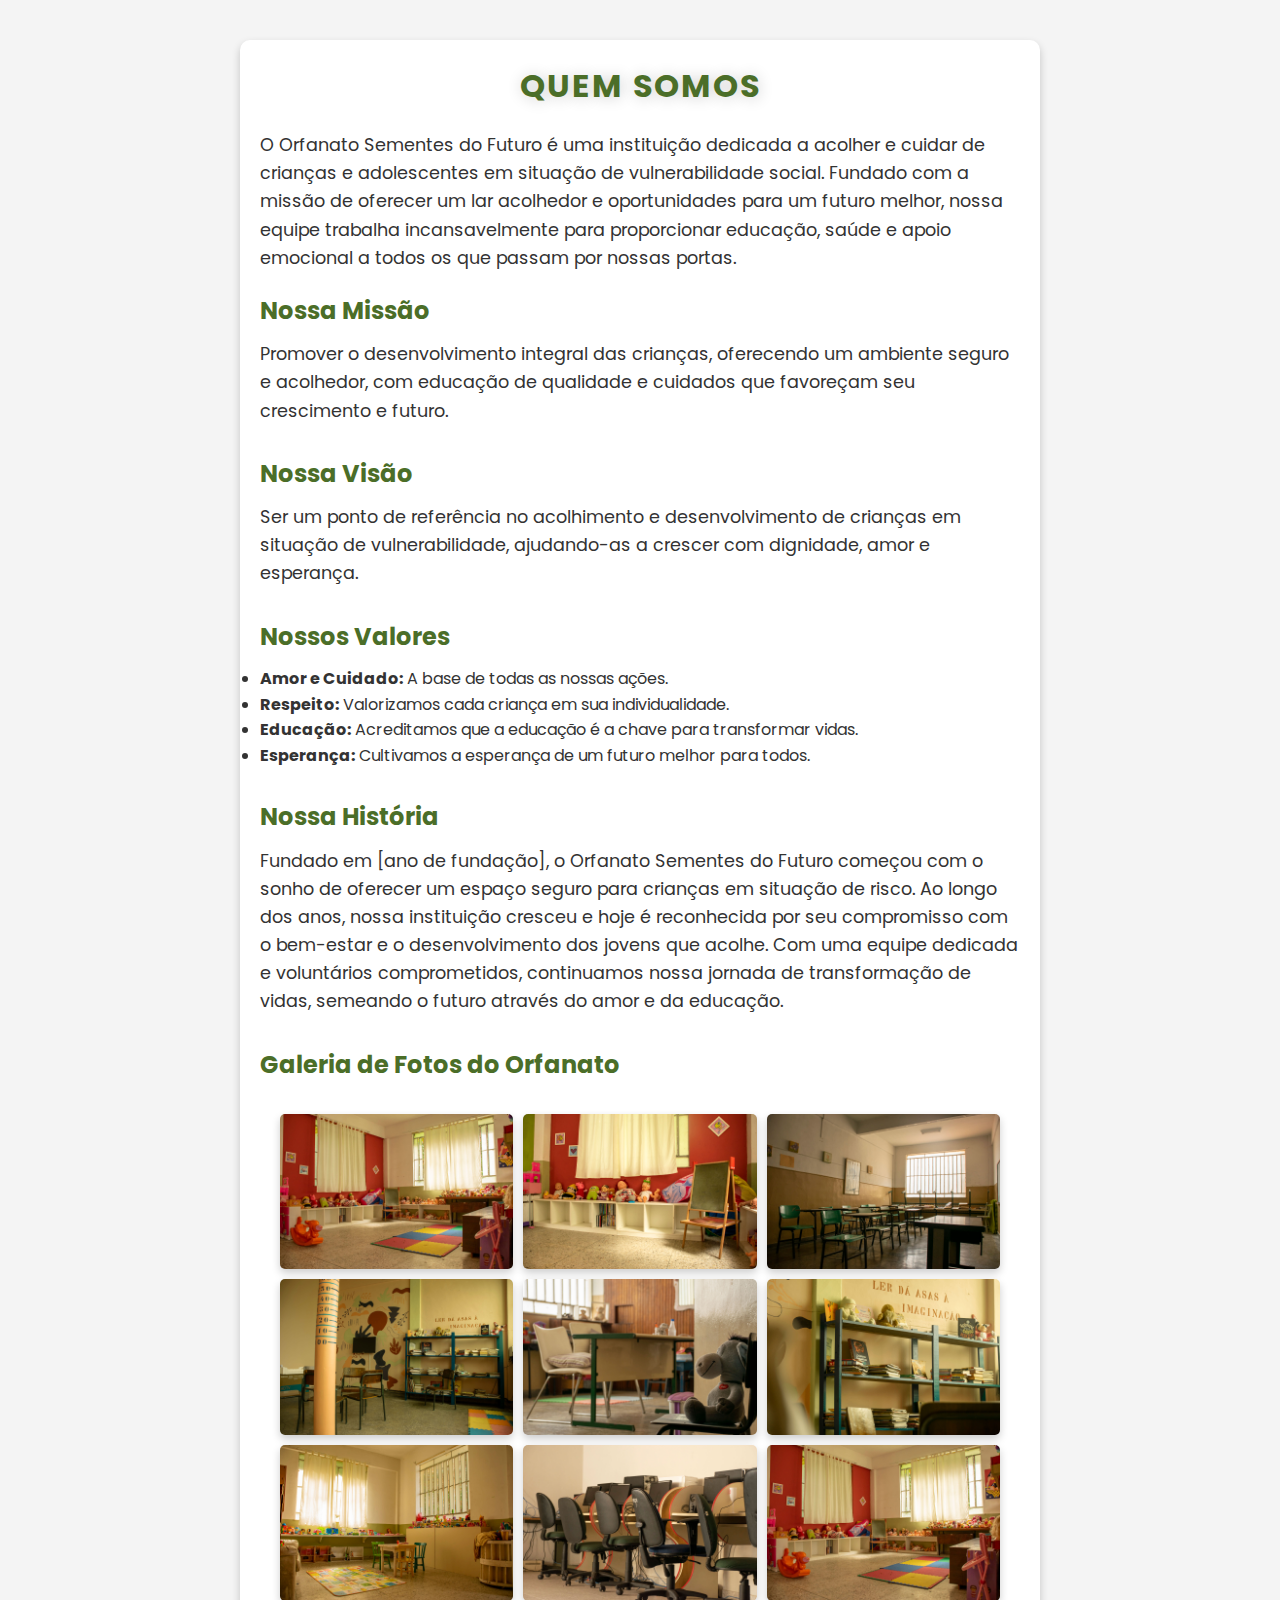
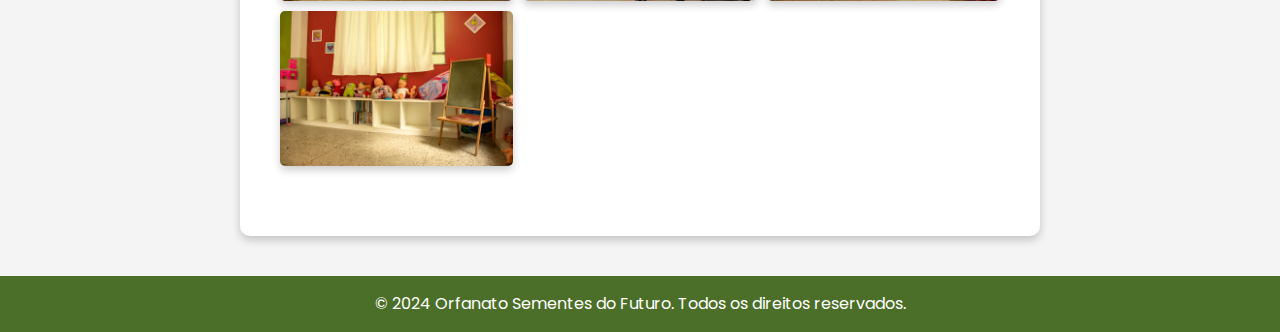
<file: somos.html>
<!DOCTYPE html>
<html lang="pt-br">
<head>
    <meta charset="UTF-8">
    <meta name="viewport" content="width=device-width, initial-scale=1.0">
    <title>Quem Somos - Orfanato Raizes</title>
    <link rel="stylesheet" href="styles.css">
    <link href="https://fonts.googleapis.com/css2?family=Poppins:wght@400;600&display=swap" rel="stylesheet">
    <style>
        body {
            font-family: 'Poppins', sans-serif;
            margin: 0;
            padding: 0;
            background-color: #f4f4f4;
            color: #333;
        }

        header {
            background-color: #4b6e28;
            color: white;
            padding: 20px;
            text-align: center;
        }

        header h1 {
            margin: 0;
        }

        .content {
            max-width: 800px;
            margin: 40px auto;
            padding: 20px;
            background-color: white;
            border-radius: 10px;
            box-shadow: 0 4px 8px rgba(0, 0, 0, 0.2);
        }

        .content h2 {
            color: #4b6e28;
            font-size: 2rem;
            margin-bottom: 20px;
        }

        .content p {
            font-size: 1.1rem;
            line-height: 1.6;
            margin-bottom: 20px;
        }

        .section {
            margin-bottom: 30px;
        }

        .section h3 {
            color: #4b6e28;
            font-size: 1.5rem;
            margin-bottom: 10px;
        }

        footer {
            background-color: #4b6e28;
            color: white;
            text-align: center;
            padding: 15px;
            position: relative;
            bottom: 0;
            width: 100%;
        }

        .gallery {
            display: grid;
            grid-template-columns: repeat(auto-fit, minmax(200px, 1fr));
            gap: 10px;
            max-width: 1200px;
            margin: 0 auto;
            padding: 20px;
        }

        .gallery img {
            width: 100%;
            height: auto;
            border-radius: 5px;
            box-shadow: 0 4px 8px rgba(0, 0, 0, 0.2);
        }
        
    </style>
</head>
<body>
  

    <div class="content">
        <h2>Quem Somos</h2>
        <p>O Orfanato Sementes do Futuro é uma instituição dedicada a acolher e cuidar de crianças e adolescentes em situação de vulnerabilidade social. Fundado com a missão de oferecer um lar acolhedor e oportunidades para um futuro melhor, nossa equipe trabalha incansavelmente para proporcionar educação, saúde e apoio emocional a todos os que passam por nossas portas.</p>

        <div class="section">
            <h3>Nossa Missão</h3>
            <p>Promover o desenvolvimento integral das crianças, oferecendo um ambiente seguro e acolhedor, com educação de qualidade e cuidados que favoreçam seu crescimento e futuro.</p>
        </div>

        <div class="section">
            <h3>Nossa Visão</h3>
            <p>Ser um ponto de referência no acolhimento e desenvolvimento de crianças em situação de vulnerabilidade, ajudando-as a crescer com dignidade, amor e esperança.</p>
        </div>

        <div class="section">
            <h3>Nossos Valores</h3>
            <ul>
                <li><strong>Amor e Cuidado:</strong> A base de todas as nossas ações.</li>
                <li><strong>Respeito:</strong> Valorizamos cada criança em sua individualidade.</li>
                <li><strong>Educação:</strong> Acreditamos que a educação é a chave para transformar vidas.</li>
                <li><strong>Esperança:</strong> Cultivamos a esperança de um futuro melhor para todos.</li>
            </ul>
        </div>

        <div class="section">
            <h3>Nossa História</h3>
            <p>Fundado em [ano de fundação], o Orfanato Sementes do Futuro começou com o sonho de oferecer um espaço seguro para crianças em situação de risco. Ao longo dos anos, nossa instituição cresceu e hoje é reconhecida por seu compromisso com o bem-estar e o desenvolvimento dos jovens que acolhe. Com uma equipe dedicada e voluntários comprometidos, continuamos nossa jornada de transformação de vidas, semeando o futuro através do amor e da educação.</p>
        </div>

        <div class="section">
            <h3>Galeria de Fotos do Orfanato</h3>
            <div class="gallery">
                <img src="imagem1.jpg" alt="Foto do orfanato">
                <img src="imagem2.jpg" alt="Foto do orfanato">
                <img src="imagem3.jpg" alt="Foto do orfanato">
                <img src="imagem4.jpg" alt="Foto do orfanato">
                <img src="imagem5.jpg" alt="Foto do orfanato">
                <img src="imagem6.jpg" alt="Foto do orfanato">
                <img src="imagem7.jpg" alt="Foto do orfanato">
                <img src="imagem8.jpg" alt="Foto do orfanato">
                <img src="imagem9.jpg" alt="Foto do orfanato">
                <img src="imagem10.jpg" alt="Foto do orfanato">
            </div>
        </div>
    </div>

    <footer>
        <p>&copy; 2024 Orfanato Sementes do Futuro. Todos os direitos reservados.</p>
    </footer>
</body>
</html>
</file>
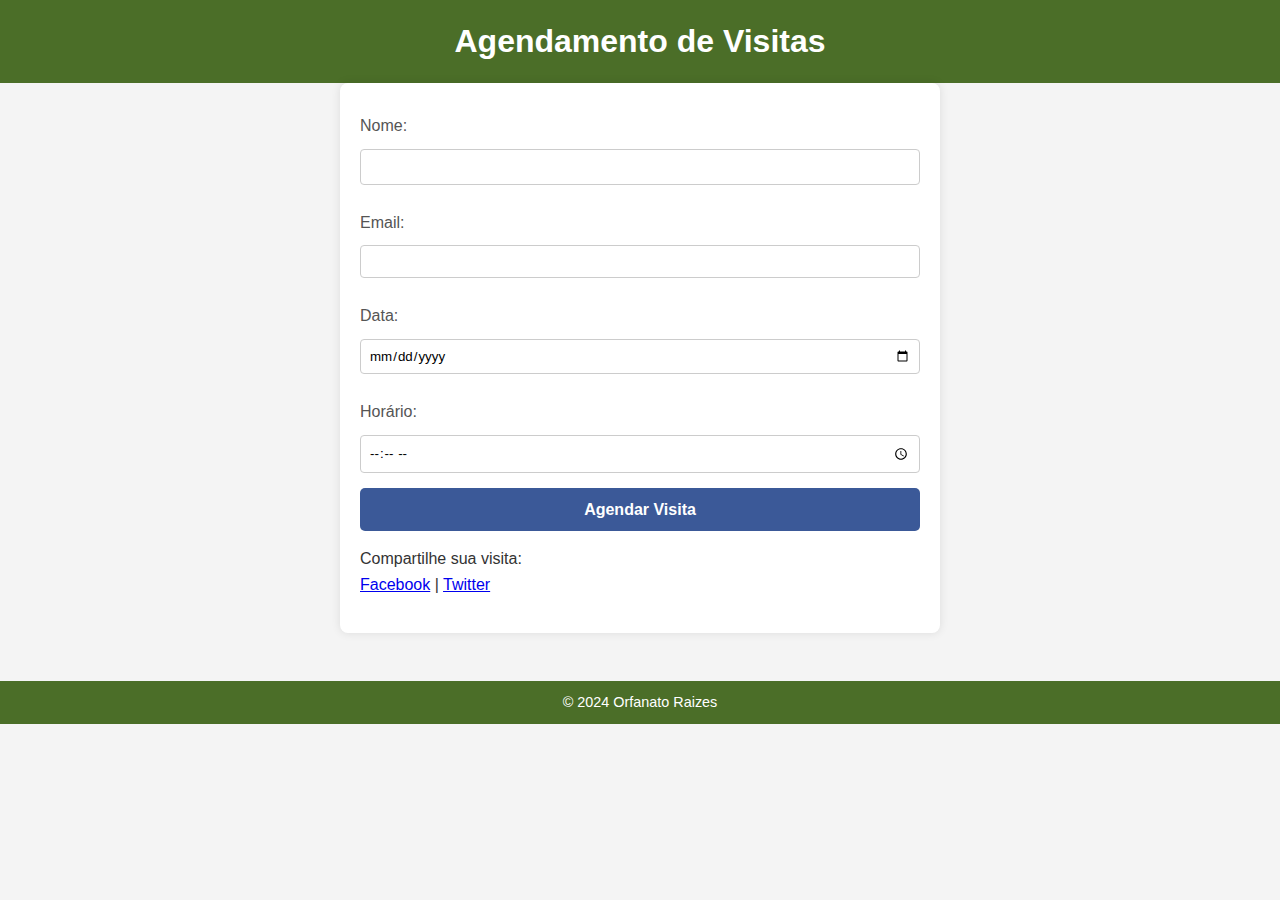
<file: visitas.html>
<!DOCTYPE html>
<html lang="pt-br">
<head>
    <meta charset="UTF-8">
    <meta name="viewport" content="width=device-width, initial-scale=1.0">
    <meta name="description" content="Agende uma visita ao Orfanato Sementes do Futuro e ajude crianças em necessidade.">
    <title>Orfanato - Agendamento de Visitas</title>
    <link rel="stylesheet" href="tiago.css">
    <style>
        body {
            font-family: Arial, sans-serif;
            background-color: #f4f4f4;
            color: #333;
            margin: 0;
            padding: 0;
        }
        header {
            background-color:#4B6E28;
            color: white;
            text-align: center;
            padding: 1em 0;
        }
        section {
            padding: 20px;
            max-width: 600px;
            margin: auto;
            background: white;
            border-radius: 8px;
            box-shadow: 0 0 10px rgba(0, 0, 0, 0.1);
        }
        label {
            display: block;
            margin: 10px 0 5px;
        }
        input[type="text"],
        input[type="date"],
        input[type="time"],
        input[type="email"] {
            width: 100%;
            padding: 8px;
            margin: 5px 0 15px;
            border: 1px solid #ccc;
            border-radius: 4px;
        }
        button {
            background-color: #4B6E28;
            color: white;
            padding: 10px;
            border: none;
            border-radius: 5px;
            cursor: pointer;
            font-size: 16px;
        }
        button:hover {
            background-color:#4B6E28;
        }
        .feedback {
            margin-top: 20px;
            color: #28a745;
            display: none;
        }
        .social-share {
            margin: 15px 0;
        }
        footer {
            text-align: center;
            padding: 10px;
            background-color: #4B6E28;
            color: white;
            position: relative;
            bottom: 0;
            width: 100%;
        }
    </style>
</head>
<body>

<header>
    <h1>Agendamento de Visitas</h1>
</header>

<section>
    <form id="agendamento-form">
        <label for="nome">Nome:</label>
        <input type="text" id="nome" required>

        <label for="email">Email:</label>
        <input type="email" id="email" required>

        <label for="data">Data:</label>
        <input type="date" id="data" required>

        <label for="horario">Horário:</label>
        <input type="time" id="horario" required>

        <button type="submit">Agendar Visita</button>
    </form>

    <div id="doacao-feedback" class="feedback"></div>

    <div class="social-share">
        <p>Compartilhe sua visita:</p>
        <a href="#" onclick="shareOnFacebook()">Facebook</a> |
        <a href="#" onclick="shareOnTwitter()">Twitter</a>
    </div>
</section>

<footer>
    <p>© 2024 Orfanato Raizes</p>
</footer>

<script>
    const form = document.getElementById('agendamento-form');
    const feedbackDiv = document.getElementById('doacao-feedback');

    form.addEventListener('submit', function(event) {
        event.preventDefault(); // Evita o envio do formulário padrão
        
        // Coletar dados do formulário
        const nome = document.getElementById('nome').value;
        const email = document.getElementById('email').value;
        const data = document.getElementById('data').value;
        const horario = document.getElementById('horario').value;

        // Criar mensagem para WhatsApp
        const mensagem = `Agendamento de Visita\nNome: ${nome}\nEmail: ${email}\nData: ${data}\nHorário: ${horario}`;
        const whatsappLink = `https://wa.me/5586974007368?text=${encodeURIComponent(mensagem)}`;

        // Redirecionar para o WhatsApp
        window.open(whatsappLink, '_blank');

        // Exibir feedback ao usuário
        feedbackDiv.textContent = `${nome}, sua visita foi agendada para ${data} às ${horario}!`;
        feedbackDiv.style.display = 'block';

        // Limpar o formulário
        form.reset();
    });

    function shareOnFacebook() {
        const mensagem = `Estou agendando uma visita ao Orfanato Sementes do Futuro!`;
        const facebookLink = `https://www.facebook.com/sharer/sharer.php?u=${encodeURIComponent(mensagem)}`;
        window.open(facebookLink, '_blank');
    }

    function shareOnTwitter() {
        const mensagem = `Estou agendando uma visita ao Orfanato Sementes do Futuro!`;
        const twitterLink = `https://twitter.com/intent/tweet?text=${encodeURIComponent(mensagem)}`;
        window.open(twitterLink, '_blank');
    }
</script>

</body>
</html>
</file>
<file: styles.css>
* {
    margin: 0;
    padding: 0;
    box-sizing: border-box;
  }
  
  body {
    font-family: Arial, sans-serif;
    line-height: 1.6;
    color: #333;
  }
  
  header {
    display: flex;
    justify-content: space-between;
    align-items: center;
    padding: 20px;
    background-color: #005a8c;
    color: white;
  }
  
  .logo {
    display: flex;
    align-items: center;
  }
  
  .logo-img {
    width: 40px; /* Ajuste o tamanho da imagem conforme necessário */
    height: 40px;
    margin-right: 10px;
  }
  
  .logo h1 {
    font-size: 24px;
  }
  
  nav ul {
    list-style: none;
    display: flex;
    gap: 20px;
  }
  
  nav a {
    color: white;
    text-decoration: none;
  }
  
  .donate-button {
    background-color: #ff4081;
    color: white;
    padding: 10px 20px;
    border-radius: 5px;
    text-decoration: none;
  }
  
  .banner {
    background-color: #fbb040;
    color: #005a8c;
    padding: 80px 20px;
    text-align: center;
  }
  
  .banner-content h2 {
    font-size: 36px;
  }
  
  .about, .help, .work {
    padding: 60px 20px;
    text-align: center;
  }
  
  .help-options {
    display: flex;
    justify-content: space-around;
    margin-top: 20px;
  }
  
  .help-options .option {
    width: 30%;
    background-color: #f0f0f0;
    padding: 20px;
    border-radius: 8px;
  }
  
  footer {
    background-color: #333;
    color: white;
    padding: 20px;
    text-align: center;
  }
  
  .social-media a img {
    width: 32px;
    margin: 0 10px;
  }
  .get-involved {
    position: relative;
    overflow: hidden;
  }
  
  .get-involved-img {
    width: 100%;
    height: auto;
    filter: brightness(50%);
  }
  
  .get-involved-text h2 {
    font-size: 2em;
    font-weight: bold;
  }
  
  .get-involved-button {
    background-color: #ff007f;
    color: white;
    padding: 10px 20px;
    text-decoration: none;
    border-radius: 5px;
    font-weight: bold;
  }
  
  .get-involved a img {
    width: 40px;
    height: 40px;
  }
    /* Estilos Gerais */
body {
    font-family: Arial, sans-serif;
    color: #333;
    line-height: 1.6;
    margin: 0;
    padding: 0;
    box-sizing: border-box;
  }
  
  h2 {
    font-size: 2em;
    font-weight: bold;
    color: #004080;
    text-align: center;
    margin-bottom: 20px;
  }
  
  /* Seção Colabore com o Orfanato Santo Antônio */
  #collaborate {
    display: flex;
    align-items: center;
    justify-content: space-around;
    background: #f4f4f9;
    padding: 40px 20px;
    border-radius: 8px;
    box-shadow: 0 4px 8px rgba(0, 0, 0, 0.1);
  }
  
  #collaborate img {
    max-width: 100%;
    border-radius: 8px;
    box-shadow: 0 4px 8px rgba(0, 0, 0, 0.1);
  }
  
  #collaborate .text-content {
    max-width: 600px;
    padding: 0 20px;
  }
  
  #collaborate .text-content h2 {
    font-size: 1.8em;
    color: #004080;
  }
  
  #collaborate .text-content p {
    font-size: 1em;
    color: #555;
    margin: 10px 0;
    line-height: 1.6;
  }
  
  #collaborate .text-content .donate-button {
    background-color: #ff007f;
    color: #fff;
    padding: 12px 24px;
    text-decoration: none;
    border-radius: 6px;
    font-weight: bold;
    transition: background 0.3s ease;
  }
  
  #collaborate .text-content .donate-button:hover {
    background-color: #e60073;
  }
  
  /* Seção Envolva-se Também */
  #get-involved {
    position: relative;
    text-align: center;
    color: white;
    padding: 60px 20px;
    background-color: #333;
    overflow: hidden;
  }
  
  #get-involved img.get-involved-img {
    width: 100%;
    height: auto;
    filter: brightness(40%);
    border-radius: 8px;
    box-shadow: 0 4px 8px rgba(0, 0, 0, 0.2);
  }
  
  #get-involved .get-involved-text {
    position: absolute;
    top: 50%;
    left: 50%;
    transform: translate(-50%, -50%);
    text-align: center;
  }
  
  #get-involved .get-involved-text h2 {
    font-size: 2em;
    font-weight: bold;
    color: #fff;
    margin-bottom: 15px;
    text-shadow: 2px 2px 5px rgba(0, 0, 0, 0.6);
  }
  
  #get-involved .get-involved-text p {
    font-size: 1.2em;
    color: #f0f0f0;
    margin: 0 auto 20px auto;
    max-width: 600px;
    line-height: 1.5;
    text-shadow: 1px 1px 3px rgba(0, 0, 0, 0.6);
  }
  
  #get-involved .get-involved-button {
    background-color: #ff007f;
    color: white;
    padding: 12px 24px;
    text-decoration: none;
    border-radius: 6px;
    font-weight: bold;
    transition: background 0.3s ease;
  }
  
  #get-involved .get-involved-button:hover {
    background-color: #e60073;
  }
  
  #get-involved a img {
    position: absolute;
    top: 20px;
    right: 20px;
    width: 50px;
    height: 50px;
    background-color: #25d366;
    padding: 10px;
    border-radius: 50%;
    box-shadow: 0 4px 8px rgba(0, 0, 0, 0.2);
    transition: transform 0.3s ease;
  }
  
  #get-involved a img:hover {
    transform: scale(1.1);
  }
  /* Reset Básico */
* {
    box-sizing: border-box;
    margin: 0;
    padding: 0;
  }
  
  body {
    font-family: 'Segoe UI', Tahoma, Geneva, Verdana, sans-serif;
    color: #222;
    background-color: #f9f9f9;
    line-height: 1.6;
    overflow-x: hidden;
  }
  
  /* Títulos Principais */
  h2 {
    font-size: 2.8em;
    font-weight: bold;
    color: #002d5c;
    text-align: center;
    margin-bottom: 1rem;
    text-transform: uppercase;
    letter-spacing: 2px;
    text-shadow: 1px 1px 15px rgba(0, 0, 0, 0.2);
  }
  
  /* Seção Colabore com o Orfanato Santo Antônio */
  #collaborate {
    display: flex;
    flex-direction: column;
    align-items: center;
    justify-content: center;
    padding: 60px 20px;
    background: linear-gradient(135deg, #e1f5fe, #80d8ff);
    border-radius: 20px;
    box-shadow: 0 12px 30px rgba(0, 0, 0, 0.15);
    margin: 4rem auto;
    max-width: 1100px;
    transition: transform 0.4s ease;
  }
  
  #collaborate:hover {
    transform: scale(1.02);
  }
  
  #collaborate img {
    width: 100%;
    max-width: 600px;
    border-radius: 20px;
    box-shadow: 0 10px 25px rgba(0, 0, 0, 0.2);
    transition: transform 0.4s ease, box-shadow 0.4s ease;
  }
  
  #collaborate img:hover {
    transform: scale(1.05);
    box-shadow: 0 15px 35px rgba(0, 0, 0, 0.3);
  }
  
  #collaborate .text-content {
    max-width: 700px;
    text-align: center;
    margin-top: 30px;
  }
  
  #collaborate .text-content h2 {
    font-size: 2.5em;
    color: #002d5c;
    margin-bottom: 1rem;
  }
  
  #collaborate .text-content p {
    font-size: 1.2em;
    color: #333;
    margin-bottom: 2rem;
    line-height: 1.8;
  }
  
  #collaborate .text-content .donate-button {
    background: linear-gradient(45deg, #ff4081, #d500f9);
    color: #fff;
    padding: 15px 35px;
    border-radius: 50px;
    font-weight: bold;
    text-transform: uppercase;
    box-shadow: 0 8px 18px rgba(213, 0, 249, 0.4);
    transition: all 0.3s ease;
  }
  
  #collaborate .text-content .donate-button:hover {
    background: linear-gradient(45deg, #ff80ab, #f500d5);
    box-shadow: 0 12px 25px rgba(245, 0, 213, 0.5);
    transform: translateY(-3px);
  }
  
  /* Seção Envolva-se Também */
  #get-involved {
    position: relative;
    color: #fff;
    padding: 100px 20px;
    background: linear-gradient(to bottom, rgba(0, 0, 0, 0.5), rgba(0, 0, 0, 0.8)), url('seu-imagem-url.jpg') no-repeat center center/cover;
    border-radius: 20px;
    box-shadow: 0 10px 30px rgba(0, 0, 0, 0.25);
    margin: 4rem auto;
    max-width: 1100px;
    overflow: hidden;
  }
  
  #get-involved .get-involved-text {
    position: relative;
    text-align: center;
    max-width: 700px;
    margin: 0 auto;
    z-index: 2;
  }
  
  #get-involved .get-involved-text h2 {
    font-size: 2.8em;
    color: #fff;
    margin-bottom: 1rem;
    text-shadow: 2px 2px 15px rgba(0, 0, 0, 0.7);
  }
  
  #get-involved .get-involved-text p {
    font-size: 1.4em;
    color: #ddd;
    margin-bottom: 2rem;
    line-height: 1.8;
    text-shadow: 1px 1px 10px rgba(0, 0, 0, 0.6);
  }
  
  #get-involved .get-involved-button {
    background: linear-gradient(45deg, #ff4081, #d500f9);
    color: white;
    padding: 15px 40px;
    border-radius: 50px;
    font-weight: bold;
    text-transform: uppercase;
    box-shadow: 0 8px 18px rgba(255, 64, 129, 0.4);
    transition: all 0.3s ease;
  }
  
  #get-involved .get-involved-button:hover {
    background: linear-gradient(45deg, #ff80ab, #f500d5);
    box-shadow: 0 12px 25px rgba(255, 128, 171, 0.6);
    transform: translateY(-3px);
  }
  
  #get-involved a img {
    position: absolute;
    top: 20px;
    right: 20px;
    width: 65px;
    height: 65px;
    background-color: #25d366;
    padding: 15px;
    border-radius: 50%;
    box-shadow: 0 6px 12px rgba(0, 0, 0, 0.2);
    transition: transform 0.3s ease;
  }
  
  #get-involved a img:hover {
    transform: scale(1.15);
  }
</file>
<file: tiago.css>
/* Arquivo: tiago.css */

/* Estilos gerais */
* {
    margin: 0;
    padding: 0;
    box-sizing: border-box;
    font-family: Arial, sans-serif;
}

body {
    background-color: #f5f5f5;
    color: #333;
    line-height: 1.6;
    font-family: 'Segoe UI', Tahoma, Geneva, Verdana, sans-serif;
    display: flex;
    flex-direction: column;
    align-items: center;
}

/* Header */
header {
    background-color: #3b5998;
    color: #fff;
    width: 100%;
    text-align: center;
    padding: 1.5rem 0;
}

header h1 {
    font-size: 2rem;
    font-weight: 700;
    margin: 0;
}

/* Seção de doações */
section {
    margin-top: 2rem;
    padding: 2rem;
    background: #fff;
    box-shadow: 0 4px 8px rgba(0, 0, 0, 0.1);
    border-radius: 10px;
    max-width: 400px;
    width: 90%;
}

/* Formulário */
form {
    display: flex;
    flex-direction: column;
}

label {
    font-size: 1rem;
    margin-bottom: 0.5rem;
    font-weight: 500;
    color: #555;
}

input[type="text"],
input[type="number"],
select {
    padding: 0.8rem;
    font-size: 1rem;
    border: 1px solid #ddd;
    border-radius: 5px;
    margin-bottom: 1rem;
    outline: none;
    transition: border 0.3s ease;
}

input[type="text"]:focus,
input[type="number"]:focus,
select:focus {
    border-color: #3b5998;
}

button[type="submit"] {
    padding: 0.8rem;
    font-size: 1rem;
    font-weight: bold;
    color: #fff;
    background-color: #3b5998;
    border: none;
    border-radius: 5px;
    cursor: pointer;
    transition: background-color 0.3s ease;
}

button[type="submit"]:hover {
    background-color: #314e8d;
}

/* Feedback */
.feedback {
    margin-top: 1rem;
    padding: 0.8rem;
    background-color: #dff0d8;
    color: #3c763d;
    border: 1px solid #d0e9c6;
    border-radius: 5px;
    display: none;
}

/* Footer */
footer {
    margin-top: 3rem;
    padding: 1rem;
    background-color: #3b5998;
    color: #fff;
    width: 100%;
    text-align: center;
    font-size: 0.9rem;
    position: relative;
}

footer p {
    margin: 0;
}
</file>
